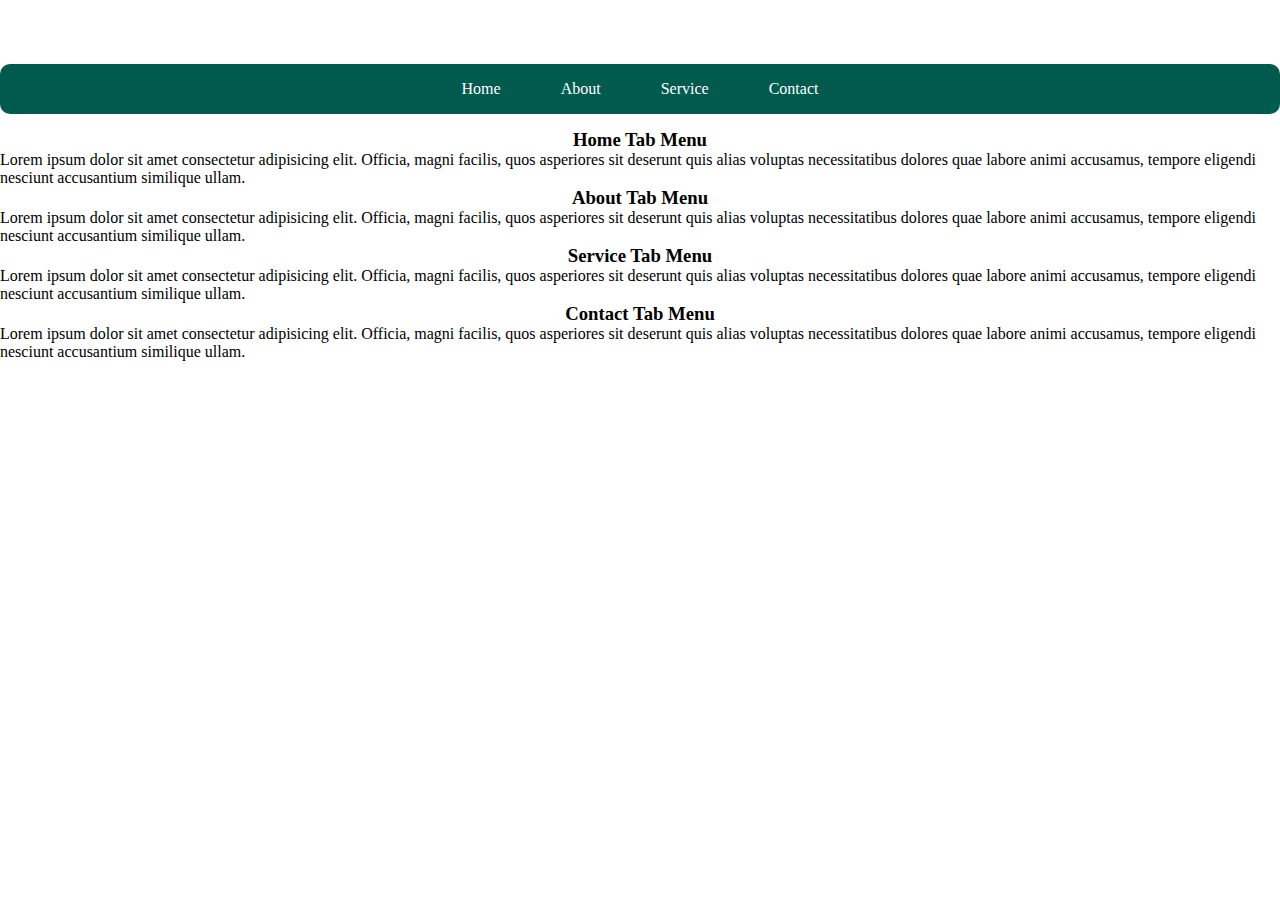
<file: Cities/index.html>
<!DOCTYPE html>
<html lang="en">
<head>
    <meta charset="UTF-8">
    <meta http-equiv="X-UA-Compatible" content="IE=edge">
    <meta name="viewport" content="width=device-width, initial-scale=1.0">
    <title>Document</title> 
    <link rel="stylesheet" href="css/main.css"> 
    <!-- CSS only -->
<link href="https://cdn.jsdelivr.net/npm/bootstrap@5.2.0/dist/css/bootstrap.min.css" rel="stylesheet" integrity="sha384-gH2yIJqKdNHPEq0n4Mqa/HGKIhSkIHeL5AyhkYV8i59U5AR6csBvApHHNl/vI1Bx" crossorigin="anonymous">

</head>
<body>  
    <div class="container">
    <div class="tabs">
        <div class="tab" data-target="home">Home</div>
        <div class="tab" data-target="about">About</div>
        <div class="tab" data-target="service">Service</div>
        <div class="tab" data-target="contact">Contact</div>
    </div> 

    <div class="contents">
   <div class="content" data-content="home" id="home"> 
    <h3> <b>Home Tab Menu</b> </h3> 
    <span>Lorem ipsum dolor sit amet consectetur adipisicing elit. Officia, magni facilis, quos asperiores sit deserunt quis alias voluptas necessitatibus dolores quae labore animi accusamus, tempore eligendi nesciunt accusantium similique ullam.</span>
</div> 
<div class="content d-none" data-content="about" id="about"> 
    <h3> <b>About Tab Menu</b> </h3> 
    <span>Lorem ipsum dolor sit amet consectetur adipisicing elit. Officia, magni facilis, quos asperiores sit deserunt quis alias voluptas necessitatibus dolores quae labore animi accusamus, tempore eligendi nesciunt accusantium similique ullam.</span>
</div>
<div class="content d-none" data-content="service" id="service"> 
    <h3> <b>Service Tab Menu</b></h3> 
    <span>Lorem ipsum dolor sit amet consectetur adipisicing elit. Officia, magni facilis, quos asperiores sit deserunt quis alias voluptas necessitatibus dolores quae labore animi accusamus, tempore eligendi nesciunt accusantium similique ullam.</span> 
</div>
<div class="content d-none" data-content="contact" id="contact"> 
    <h3><b>Contact Tab Menu</b></h3> 
    <span>Lorem ipsum dolor sit amet consectetur adipisicing elit. Officia, magni facilis, quos asperiores sit deserunt quis alias voluptas necessitatibus dolores quae labore animi accusamus, tempore eligendi nesciunt accusantium similique ullam.</span>
</div>
    </div>
</div>
    

    <script src="js/script.js"></script>
</body>
</html>
</file>
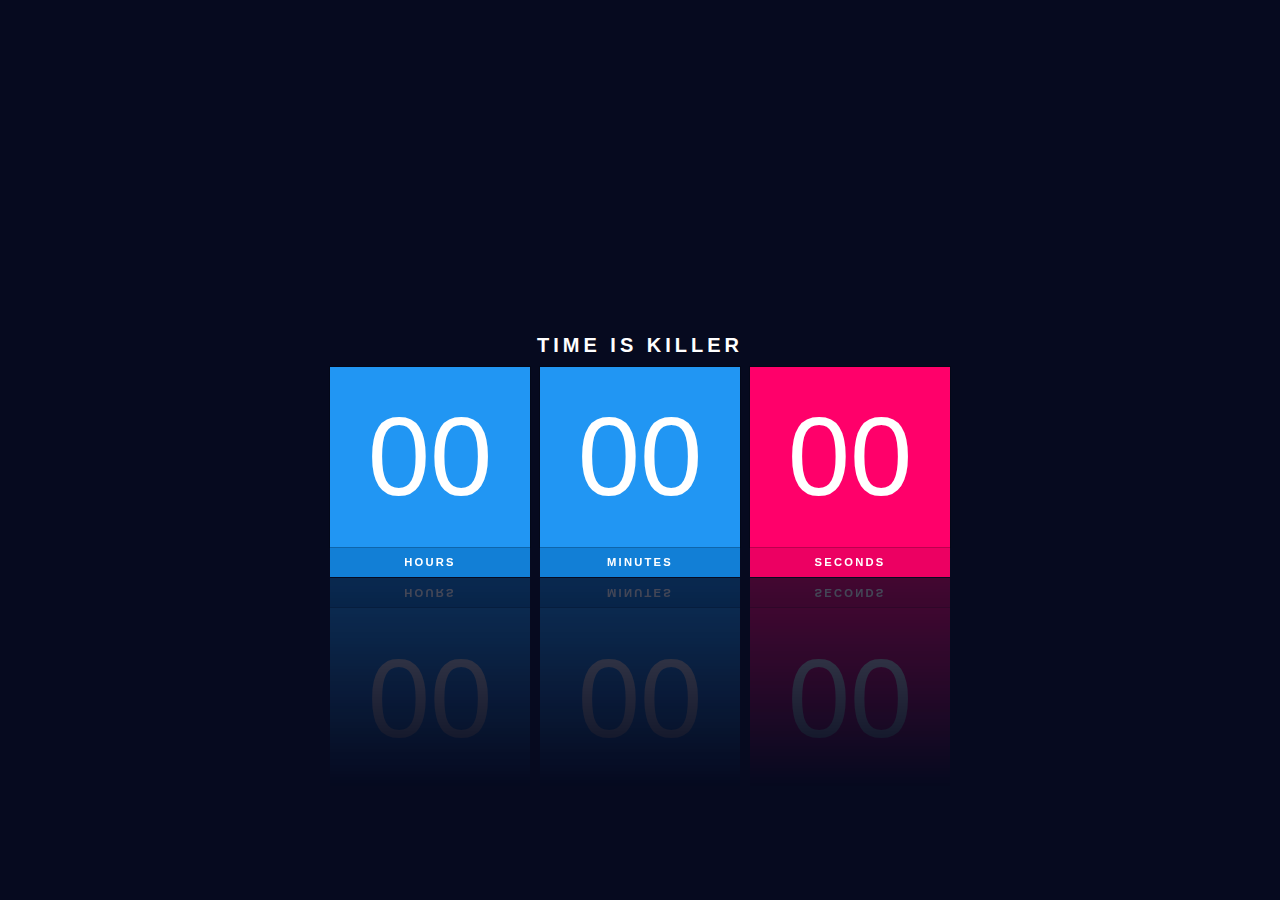
<file: Clock/index.html>
<!DOCTYPE html>
<html lang="en">
<head>
    <meta charset="UTF-8">
    <meta http-equiv="X-UA-Compatible" content="IE=edge">
    <meta name="viewport" content="width=device-width, initial-scale=1.0">
    <title>Document</title> 
    <link rel="stylesheet" href="assets/css/main.css"> 
</head>
<body>
    
<div class="time"><h2>Time is Killer</h2>
    <div class="clock">
        <div><span class="hours">00</span><span>Hours</span></div>
        <div ><span class="minutes">00</span><span>Minutes</span></div>
        <div ><span class="seconds">00</span><span>Seconds</span></div>

    </div>
</div>
<script src="assets/js/scrip.js"></script>
</body>
</html>
</file>
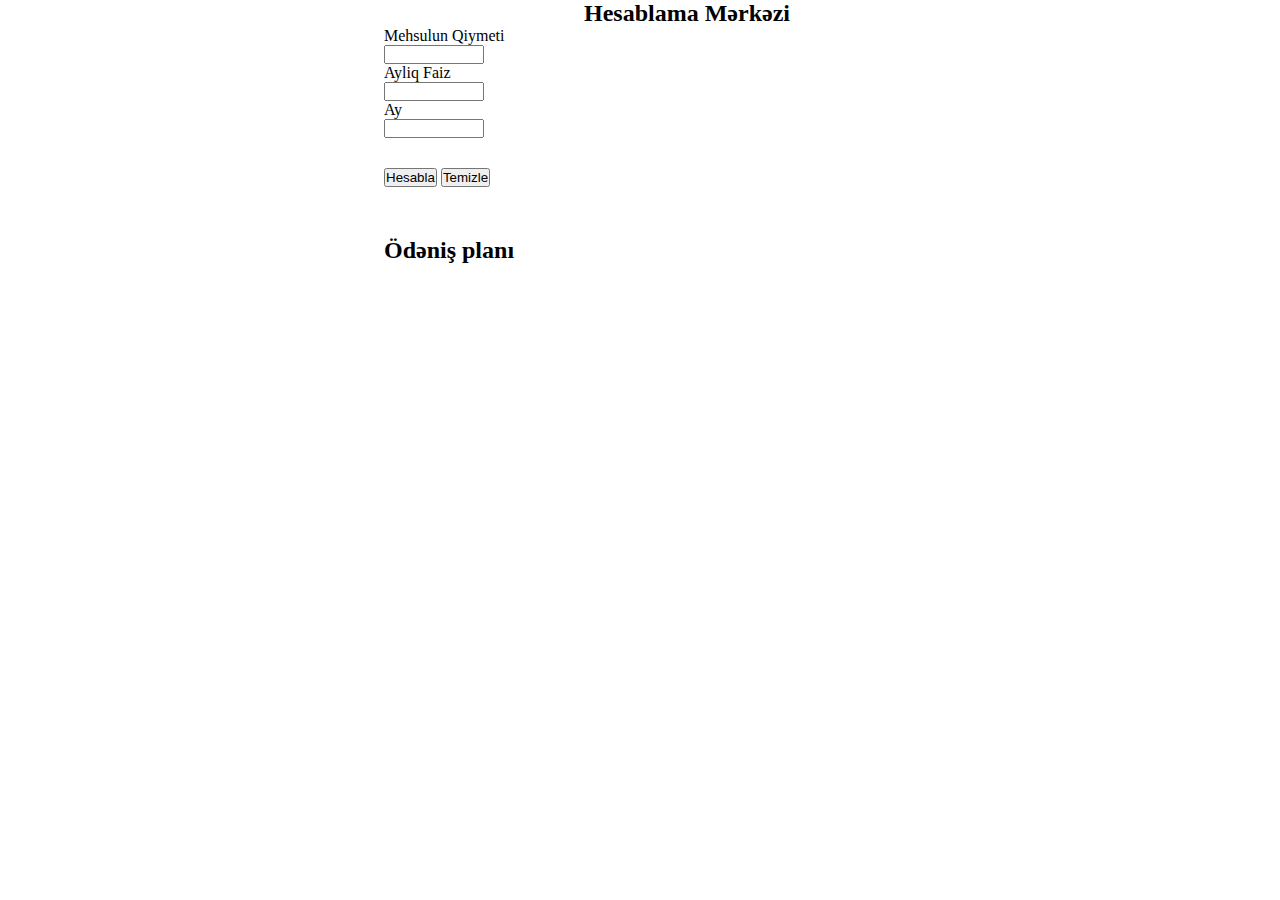
<file: credit/index.html>
<!DOCTYPE html>
<html lang="en">
<head>
    <meta charset="UTF-8">
    <meta http-equiv="X-UA-Compatible" content="IE=edge">
    <meta name="viewport" content="width=device-width, initial-scale=1.0">
    <title>Document</title> 
    <link rel="stylesheet" href="assets/css/main.css"> 
    <!-- CSS only -->
<link href="https://cdn.jsdelivr.net/npm/bootstrap@5.2.0/dist/css/bootstrap.min.css" rel="stylesheet" integrity="sha384-gH2yIJqKdNHPEq0n4Mqa/HGKIhSkIHeL5AyhkYV8i59U5AR6csBvApHHNl/vI1Bx" crossorigin="anonymous">
</head>
<body>  
    <section class="calc">
    <div class="container">
        <h2>Hesablama Mərkəzi</h2>
        <div class="row">
            <div class="col-md-2 amount"> 
                <p>Mehsulun Qiymeti</p>
                <input class="inp" type="number" name="amount" min="100" max="20000" onchange="Calculate()" id="amount">
            </div>
            <div class="col-md-2 month">
            <p>Ayliq Faiz</p>

                <input class="inp" type="number" name="rate" onchange="Calculate()" id="interest_rate">
            </div>
            <div class="col-md-2 percent"> 
                <p>Ay</p>
                <input class="inp" type="number" name="month"  onchange="Calculate()" id="months">
            </div>
            <div class="col-md-3 btns">
                <button class=" btnCount btn btn-danger">Hesabla</button>
                <button class=" btnDelete btn btn-primary">Temizle</button>
            </div>  
            <h2 class="pay">Ödəniş planı</h2>
        </div>   
        <ul class="list-payment">
        </ul> 

         
        <h2 id="payment"></h2>  
        <h2 id="total"></h2>  


      
    </div> 
    
</div>

    


    

    <script src="assets/js/script.js"></script>
</body>
</html>
</file>
<file: Cities/css/main.css>
*{
    margin: 0;
    padding: 0;
    box-sizing: border-box;
    font-family: 'Open-Sans';

}
.tabs{
    display: flex !important;
    align-items: center;
    justify-content: center;
    background-color: rgb(0, 90, 78);
    margin-top: 5%; 
    height: 50px; 
    border-radius: 10px;

    
} 
.tabs .tab{
    padding: 10px 30px;
    color: #ffff;
    

} 
h3{
    text-align: center; 
} 
.contents {
    margin-top:15px;

}  


.tab:hover{
    background-color: rgb(71, 42, 42); 
    border-radius: 10px;
    
}
</file>
<file: Clock/assets/css/main.css>
*{
    margin: 0;
    padding: 0;
    box-sizing: border-box;
    font-family: 'Open Sans', sans-serif;
}
body{
    height: 100vh;
    display: flex;
    justify-content: center;
    align-items: center;
    background-color: #060a1f;
}
.time h2 { color: #ffff ;
    position: relative;
    display: block;
    margin: 10px 0;
    text-align: center;
    font-weight: 800;
    letter-spacing: 4px;
    text-transform: uppercase;
    font-size: 20px;
}
.time .clock {
    display: flex;
}
.time .clock div{
    position: relative;
    margin: 0 5px ;
    -webkit-box-reflect: below 1px linear-gradient(transparent,#0004);

}

.time .clock div span {
    display: block;
    position: relative;
    width: 200px;
    height: 180px;
    display: flex;
    justify-content: center;
    align-items: center;
    background-color: #2196f3;
    color: #fff;
    font-weight: 300;
    font-size: 7em;
    z-index: 10;
    box-shadow: 0px 0px 0px 1px rgba(0, 0, 0,.2);
}
.time .clock div span:nth-child(even){
    height: 30px;
    font-size: 0.7em;
    letter-spacing: 0.2em;
    font-weight: 600;
    text-transform: uppercase;
    z-index: 9;
    background-color: #127fd6;
    box-shadow: none;
}
.time .clock div:last-child  span {
    background-color: #ff006a;

}
.time .clock div:last-child  span:nth-child(2) {
    background-color: #ec0062;
}
</file>
<file: credit/assets/css/main.css>
*{
    margin: 0;
    padding: 0;
    box-sizing: border-box;
} 
.pay{ 
   transform: translateY(50px);
}
h2{
   transform: translateX(200px);

}
input{
    width: 100px;
} 
ul{ 
    text-decoration: none;
    list-style: none;
   display: flex; 
   gap: 10px;
   flex-wrap: wrap; 
   margin: 50px 0 !important;
 
  
} 
#total{
    margin: 30px 0;
}

li{
    background-color: #fff !important;
    width: 200px !important;
    text-align: center;
    height: 150px !important; 
    border: 1px solid  hsl(240, 11%, 71%);  
    flex-wrap: initial;
    color: black; 
    display: flex;
    align-items: center; 
    justify-content: center;
    flex-direction: column; 
    border-radius: 10px; 

}

.btns{
    margin-top: 30px !important;
} 
.calc{
    margin-left: 30% !important;
}
</file>
